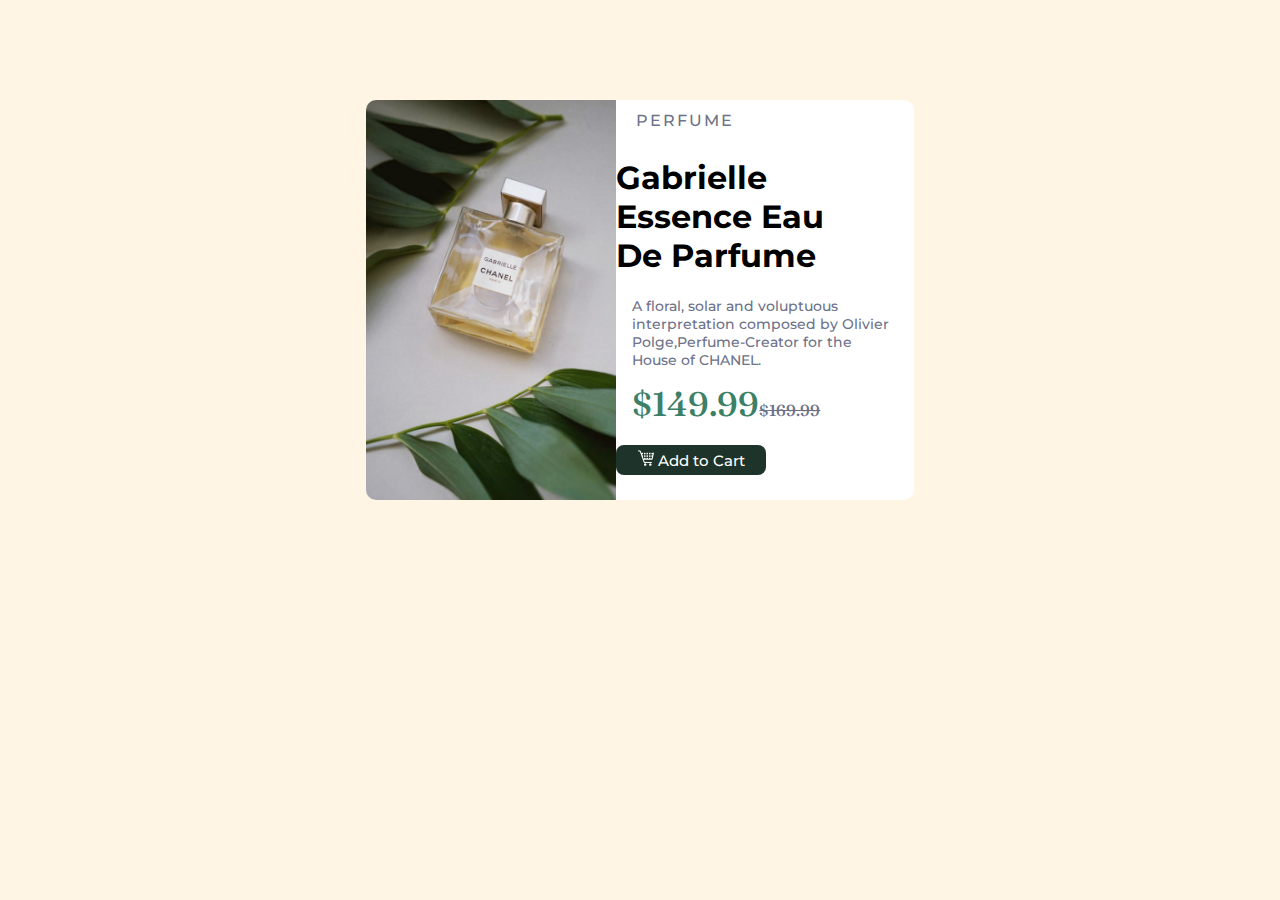
<file: index.html>
<! doctype html>
<html lang="en">
<head>
 <meta charset="UTF-8">
<meta name="viewport" content=" width=device-width,initial-scale1.0,minimum-scale=1,0,maximum-scale1.0">
<link href="style.css" rel="stylesheet" type="text/css">
<link href='https:fonts.googleapis.com/css?family=Montserrat' rel="stylesheet">
<link href='https:fonts.googleapis.com/css?family=Fraunces'rel="stylesheet">
<title>Product preview card component</title>
</head>

<body>
<div class="main">
<img class="product-image" src="image-product-desktop.jpg" alt="Perfume bottle" height="320px">
 <p class="perfume">PERFUME</p>
 <h1>Gabrielle<br> Essence Eau<br> De Parfume </h1>
 <p class="description">A floral, solar and voluptuous interpretation composed by Olivier Polge,Perfume-Creator for the House of CHANEL.</p>
 <p class="newprice">$149.99<span class="beforeprice"><strike>$169.99</strike></span></p>
 <button class="button" type="submit" name="Add to Cart"><img src="cart-58-16.png"> Add to Cart</button>
 </div>
</body>
</html>
</file>
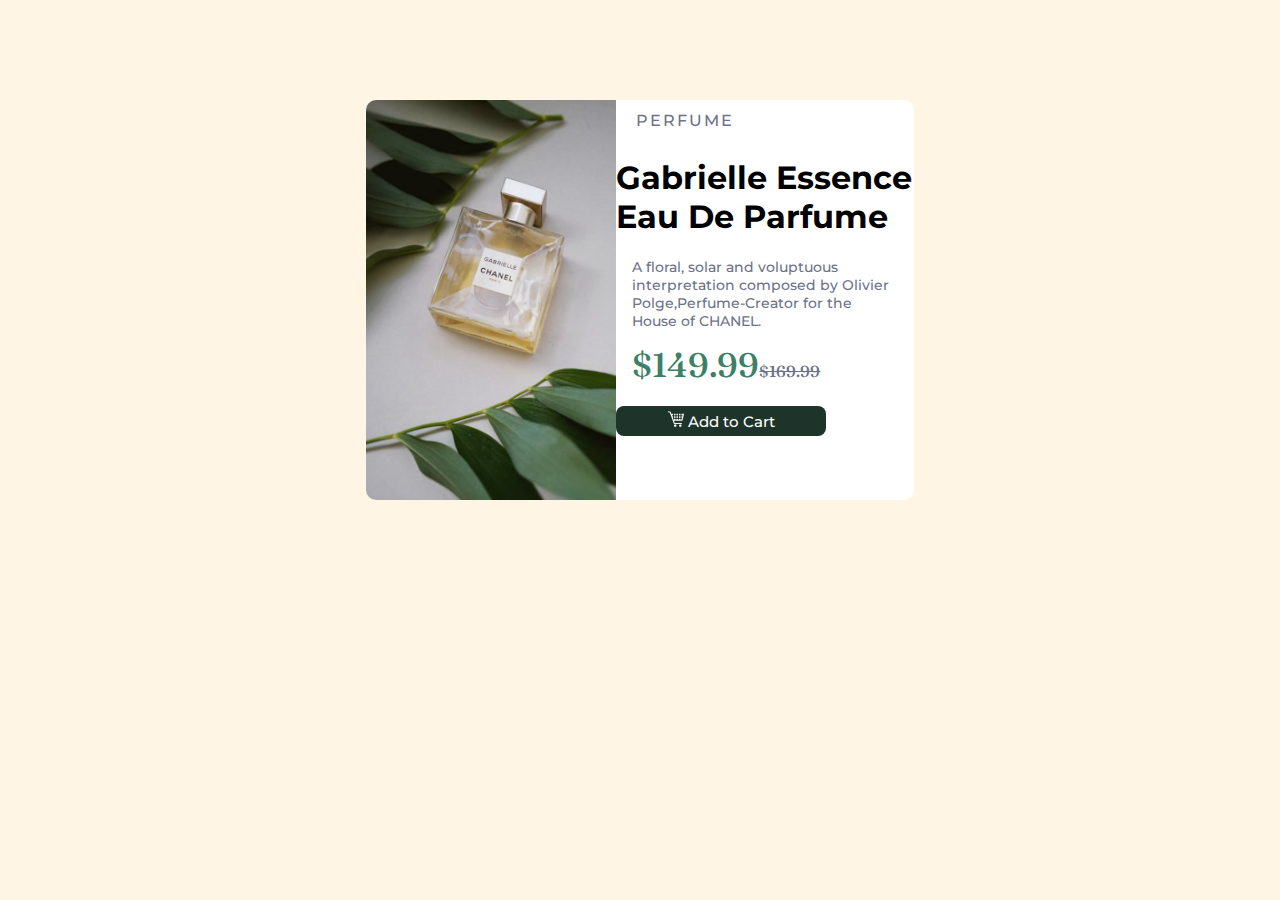
<file: card component.html>
<! doctype html>
<html lang="en">
<head>
 <meta charset="UTF-8">
<meta name="viewport" content=" width=device-width,initial-scale1.0,minimum-scale=1,0,maximum-scale1.0">
<link href="cardstyle.css" rel="stylesheet" type="text/css">
<link href='https:fonts.googleapis.com/css?family=Montserrat' rel="stylesheet">
<link href='https:fonts.googleapis.com/css?family=Fraunces'rel="stylesheet">
<title>Product preview card component</title>
</head>

<body>
<div class="main">
<img class="product-image" src="image-product-desktop.jpg" alt="Perfume bottle" height="320px">
 <p class="perfume">PERFUME</p>
 <h1>Gabrielle Essence Eau De Parfume </h1>
 <p class="description">A floral, solar and voluptuous interpretation composed by Olivier Polge,Perfume-Creator for the House of CHANEL.</p>
 <p class="newprice">$149.99<span class="beforeprice"><strike>$169.99</strike></span></p>
 <button class="button" type="submit" name="Add to Cart"><img src="cart-58-16.png"> Add to Cart</button>
 </div>
 
</body>
</html>
</file>
<file: style.css>
.product-image{
	height: 25rem;
    width: 15.625rem;
    border-radius: .625rem 0 0 .625rem;
    align-items: left;
    float: left; 
	 
}


.main{
    height: 25rem;
    width: 34.25rem;
    background-color: white;
    margin: 6.25rem auto;
    border-radius: .625rem;
   
}
 
body{
	 background-color: #FFF5E4;
	font-family: Montserrat;
	font-weight:500;
}
.description{
	 font-size: .875rem;
	margin-left: 16.650rem;
    margin-right: 1.25rem;
	font-weight:500;
	color: hsl(228, 12%, 48%);
	
}
.perfume{
	display: inline-block;
	color: hsl(228, 12%, 48%);
	margin-top: .3125rem;
    margin-bottom: 0;
    margin-left: 1.25rem;
    letter-spacing: .125rem;
    line-height: 2;
}
.heading{
    margin-left: 16.650rem;
    margin-right: 1.25rem;
    color: hsl(212, 21%, 14%);
	
}

.newprice{
	color:hsl(158, 36%, 37%);
	font-family:Fraunces;
	font-size: 2.125rem;
	margin-left: 16.650rem;
    margin-top: 0;
    margin-bottom: 1.25rem;
}

.beforeprice{
	font-size: 1rem;
	color: hsl(228, 12%, 48%)
}
button{
 
	background-color: rgba(30,51,41,1.00);
	text-align: center;
	color:hsl(0, 0%, 100%);
	border: rgba(30,51,41,1.00);
	font-size: 15px;
	font-family: Montserrat;
	font-weight:500;
	border-radius: 8px;
height:30px;
width:150px;
	
}

button:hover {
    background-color: hsl(158, 36%, 30%);
}
</file>
<file: cardstyle.css>
.product-image{
	height: 25rem;
    width: 15.625rem;
    border-radius: .625rem 0 0 .625rem;
    align-items: left;
    float: left; 
	 
}


.main{
    height: 25rem;
    width: 34.25rem;
    background-color: white;
    margin: 6.25rem auto;
    border-radius: .625rem;
   
}
 
body{
	 background-color: #FFF5E4;
	font-family: Montserrat;
	font-weight:500;
}
.description{
	 font-size: .875rem;
	margin-left: 16.650rem;
    margin-right: 1.25rem;
	font-weight:500;
	color: hsl(228, 12%, 48%);

}
.perfume{
	display: inline-block;
	color: hsl(228, 12%, 48%);
	margin-top: .3125rem;
    margin-bottom: 0;
    margin-left: 1.25rem;
    letter-spacing: .125rem;
    line-height: 2;
}
.heading{
    margin-left: 16.650rem;
    margin-right: 1.25rem;
    color: hsl(212, 21%, 14%);
	
}

.newprice{
	color:hsl(158, 36%, 37%);
	font-family:Fraunces;
	font-size: 2.125rem;
	margin-left: 16.650rem;
    margin-top: 0;
    margin-bottom: 1.25rem;
}

.beforeprice{
	font-size: 1rem;
	color: hsl(228, 12%, 48%)
}
button{
 
	background-color: rgba(30,51,41,1.00);
	text-align: center;
	color:hsl(0, 0%, 100%);
	border: rgba(30,51,41,1.00);
	font-size: 15px;
	font-family: Montserrat;
	font-weight:500;
	border-radius: 8px;
height:30px;
width:210px;
	
}
button:hover {
    background-color: hsl(158, 36%, 30%);

}
</file>
